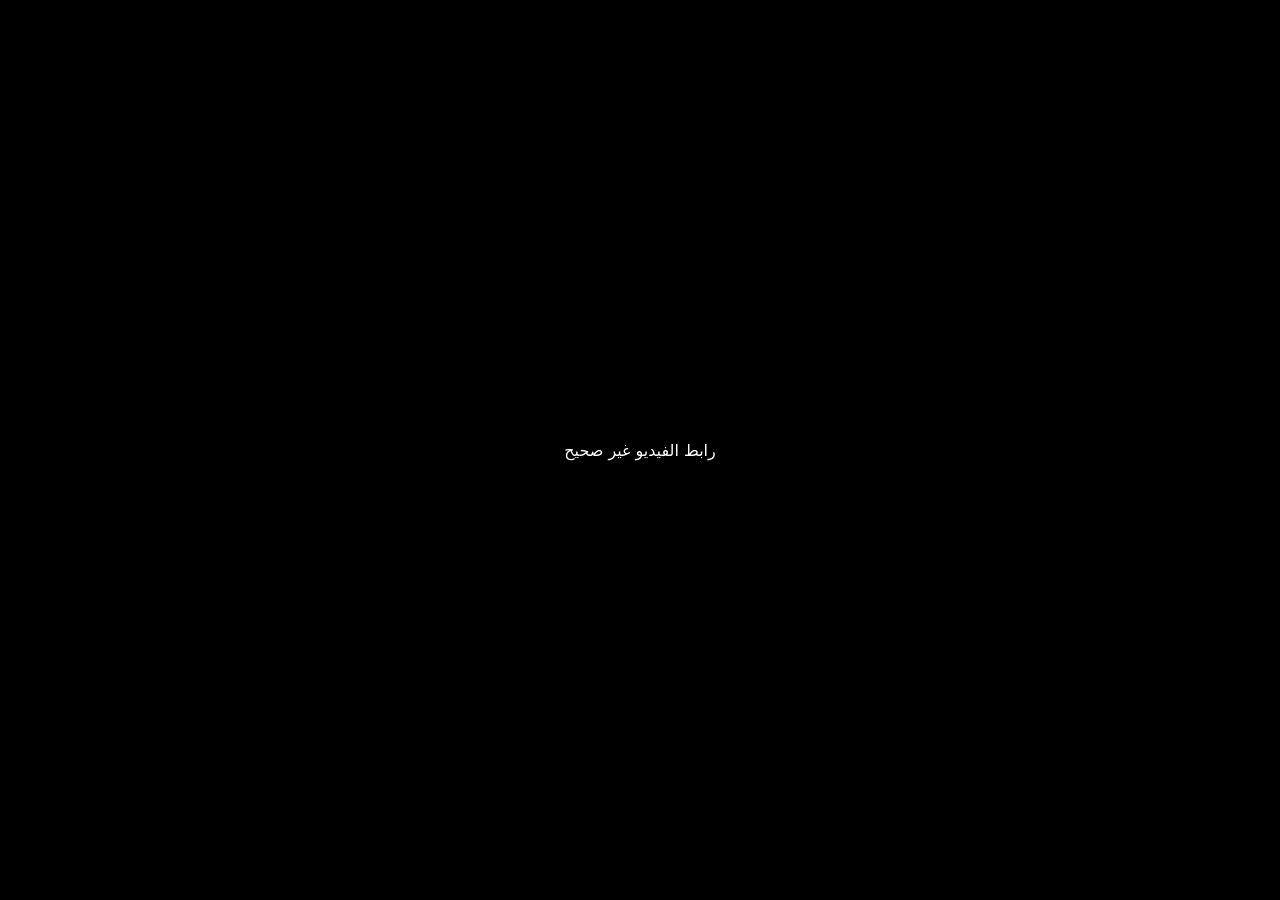
<file: player.html>
<!doctype html>
<html lang="ar">
<head>
<meta charset="utf-8">
<meta name="viewport" content="width=device-width,initial-scale=1">
<meta name="referrer" content="strict-origin-when-cross-origin">
<title>مشغّل دروسي</title>
<style>
html,body{margin:0;height:100%;background:#000;color:#fff;font-family:system-ui,sans-serif}
iframe{position:fixed;inset:0;width:100%;height:100%;border:0}
p{display:grid;place-items:center;height:100%;margin:0}
</style>
</head>
<body>
<script>
// صفحة وسيطة لتشغيل فيديو يوتيوب داخل تطبيق الآيفون (تتجنب خطأ 153)
var v=new URLSearchParams(location.search).get('v')||'';
if(/^[\w-]{6,20}$/.test(v)){
  var f=document.createElement('iframe');
  f.src='https://www.youtube-nocookie.com/embed/'+v+'?rel=0&modestbranding=1&playsinline=1';
  f.allow='accelerometer; autoplay; encrypted-media; gyroscope; picture-in-picture; fullscreen';
  f.allowFullscreen=true;
  f.referrerPolicy='strict-origin-when-cross-origin';
  f.title='فيديو الدرس';
  document.body.appendChild(f);
}else{
  document.body.innerHTML='<p>رابط الفيديو غير صحيح</p>';
}
</script>
</body>
</html>
</file>
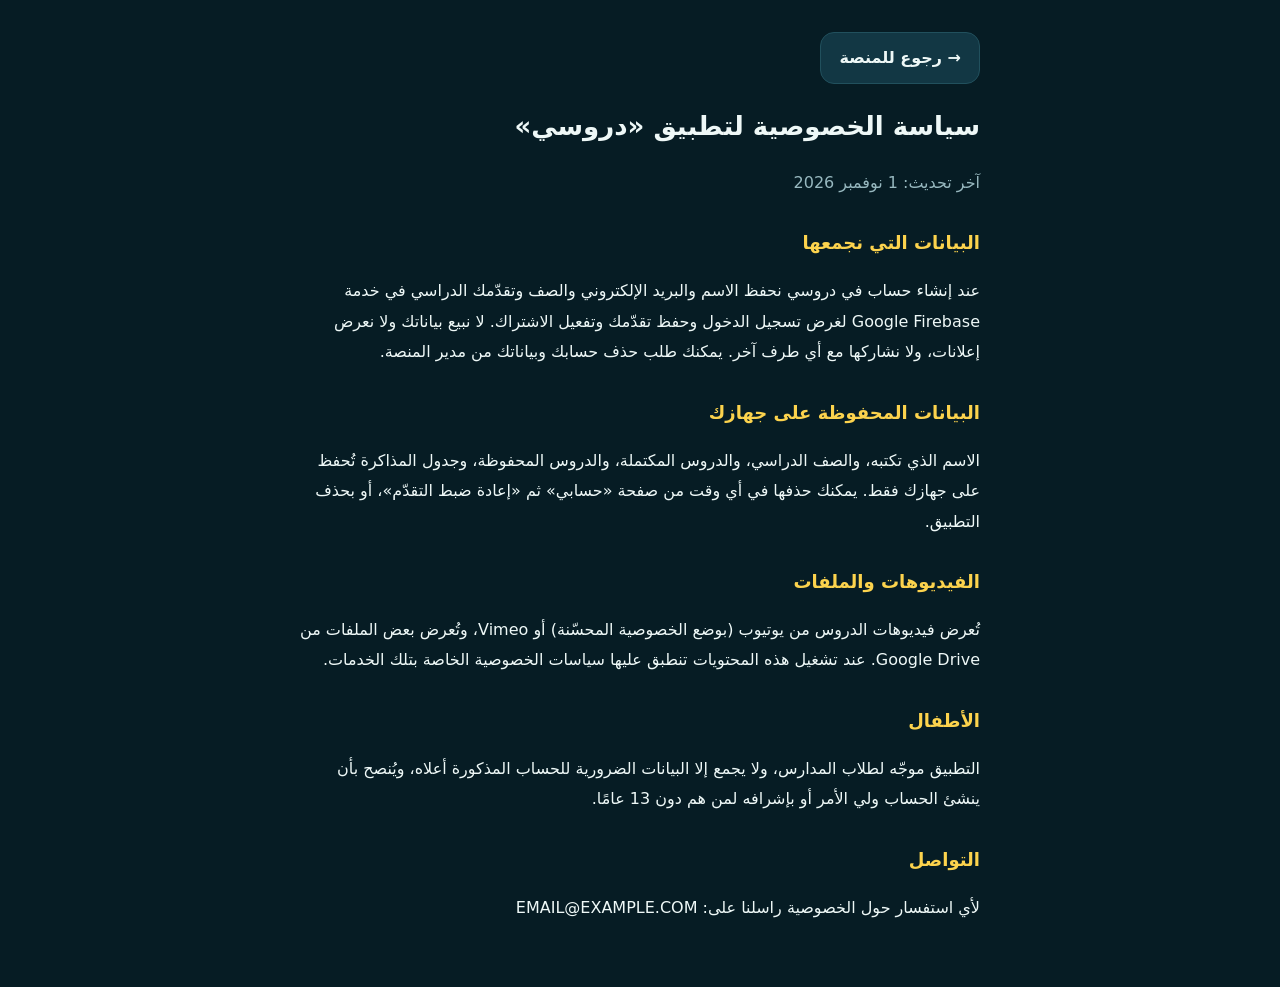
<file: privacy.html>
<!doctype html>
<html lang="ar" dir="rtl">
<head>
<meta charset="utf-8">
<meta name="viewport" content="width=device-width,initial-scale=1">
<title>سياسة الخصوصية – دروسي</title>
<style>
:root{color-scheme:dark}
body{margin:0;background:#061c24;color:#eef8f7;font-family:"Tajawal",system-ui,sans-serif;line-height:1.9}
main{max-width:680px;margin:0 auto;padding:32px max(18px,env(safe-area-inset-right)) 48px max(18px,env(safe-area-inset-left))}
h1{font-size:26px;margin:0 0 4px}h2{font-size:18px;margin:28px 0 6px;color:#fcd34d}
.muted{color:#97b8bf}a{color:#fcd34d}
.back{display:inline-flex;align-items:center;gap:6px;margin-bottom:18px;padding:10px 18px;border-radius:14px;background:#123744;border:1px solid #21505d;color:#eef8f7;text-decoration:none;font-weight:700;font-size:16px}
</style>
</head>
<body>
<main>
<a class="back" href="./" onclick="if(history.length>1){history.back();return false}">→ رجوع للمنصة</a>
<h1>سياسة الخصوصية لتطبيق «دروسي»</h1>
<p class="muted">آخر تحديث: 1 نوفمبر 2026</p>

<h2>البيانات التي نجمعها</h2>
<p>عند إنشاء حساب في دروسي نحفظ الاسم والبريد الإلكتروني والصف وتقدّمك الدراسي في خدمة Google Firebase لغرض تسجيل الدخول وحفظ تقدّمك وتفعيل الاشتراك. لا نبيع بياناتك ولا نعرض إعلانات، ولا نشاركها مع أي طرف آخر. يمكنك طلب حذف حسابك وبياناتك من مدير المنصة.</p>

<h2>البيانات المحفوظة على جهازك</h2>
<p>الاسم الذي تكتبه، والصف الدراسي، والدروس المكتملة، والدروس المحفوظة، وجدول المذاكرة تُحفظ على جهازك فقط. يمكنك حذفها في أي وقت من صفحة «حسابي» ثم «إعادة ضبط التقدّم»، أو بحذف التطبيق.</p>

<h2>الفيديوهات والملفات</h2>
<p>تُعرض فيديوهات الدروس من يوتيوب (بوضع الخصوصية المحسّنة) أو Vimeo، وتُعرض بعض الملفات من Google Drive. عند تشغيل هذه المحتويات تنطبق عليها سياسات الخصوصية الخاصة بتلك الخدمات.</p>

<h2>الأطفال</h2>
<p>التطبيق موجّه لطلاب المدارس، ولا يجمع إلا البيانات الضرورية للحساب المذكورة أعلاه، ويُنصح بأن ينشئ الحساب ولي الأمر أو بإشرافه لمن هم دون 13 عامًا.</p>

<h2>التواصل</h2>
<p>لأي استفسار حول الخصوصية راسلنا على: <span id="mail">EMAIL@EXAMPLE.COM</span></p>
</main>
</body>
</html>
</file>
